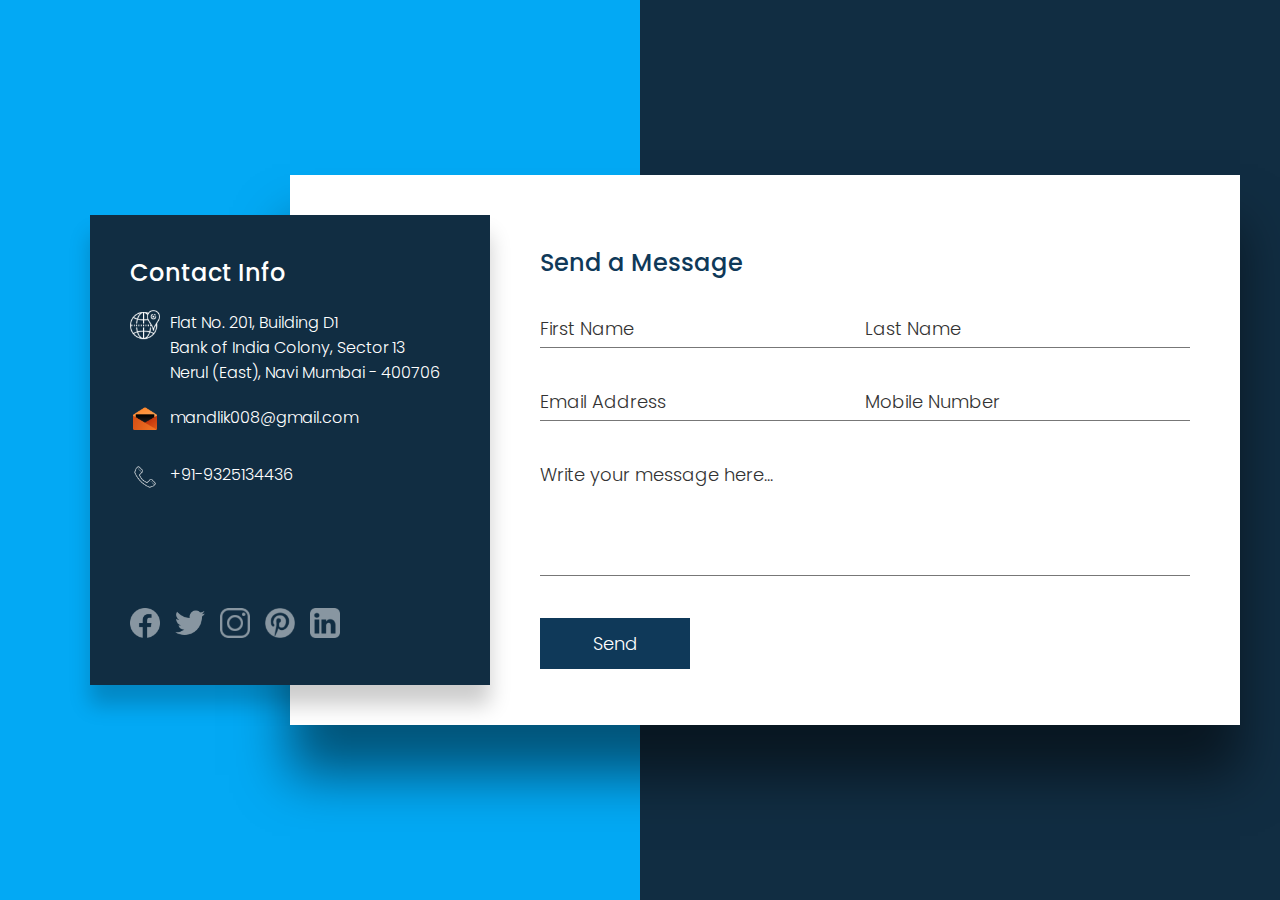
<file: Task_2_Landing_Page/contact.html>
<!DOCTYPE html>
<html lang="en">
<head>
    <meta charset="UTF-8">
    <meta name="viewport" content="width=device-width, initial-scale=1.0">
    <title>Creative Form</title>
    <link rel="stylesheet" href="css/contact.css">
</head>
<body>
    <section>
        <div class="container">
            <div class="contact-info">
                <div>
                    <h2>Contact Info</h2>
                    <ul class="info">
                        <li>
                            <span><img src="img/location_48px.png" alt="location"></span>
                            <span>
                                Flat No. 201, Building D1<br>
                                Bank of India Colony, Sector 13<br>
                                Nerul (East), Navi Mumbai - 400706
                            </span>
                        </li>
                        <li>
                            <span><img src="img/mail_48px.png" alt="mail"></span>
                            <span>
                                mandlik008@gmail.com
                            </span>
                        </li>
                        <li>
                            <span><img src="img/phone_48px.png" alt="phone"></span>
                            <span>
                                +91-9325134436
                            </span>
                        </li>
                    </ul>
                </div>
                <ul class="social-network">
                    <li><a href="#"><img src="img/facebook_48px.png" alt="facebook"></a></li>
                    <li><a href="#"><img src="img/twitter_48px.png" alt="twitter"></a></li>
                    <li><a href="#"><img src="img/instagram_48px.png" alt="instagram"></a></li>
                    <li><a href="#"><img src="img/pinterest_48px.png" alt="pintertest"></a></li>
                    <li><a href="#"><img src="img/linkedin_48px.png" alt="linkedin"></a></li>
                </ul>
            </div>
            <div class="contact-form">
                <h2>Send a Message</h2>
                <div class="form-box">
                    <div class="input-box w50">
                        <input type="text" name="" required>
                        <span>First Name</span>
                    </div>
                    <div class="input-box w50">
                        <input type="text" name="" required>
                        <span>Last Name</span>
                    </div>
                    <div class="input-box w50">
                        <input type="text" name="" required>
                        <span>Email Address</span>
                    </div>
                    <div class="input-box w50">
                        <input type="text" name="" required>
                        <span>Mobile Number</span>
                    </div>
                    <div class="input-box w100">
                        <textarea name="" required></textarea>
                        <span>Write your message here...</span>
                    </div>
                    <div class="input-box w100">
                        <input type="submit" value="Send">
                    </div>
                </div>
            </div>
        </div>
    </section>
</body>
</html>
</file>
<file: Task_2_Landing_Page/css/contact.css>
@import url('https://fonts.googleapis.com/css2?family=Poppins:wght@200;300;400;500;600;700;800;900&display=swap');

* {
    margin: 0;
    padding: 0;
    box-sizing: border-box;
    font-family: 'Poppins',sans-serif;
}

section {
    display: flex;
    position: relative;
    justify-content: center;
    align-items: center;
    min-height: 100vh;
    background: #112d42;
}

section::before {
    content: '';
    position: absolute;
    top: 0;
    left: 0;
    width: 50%;
    height: 100%;
    background: #03a9f4;
}

section .container {
    position: relative;
    display: flex;
    min-width: 1100px;
    min-height: 550px;
    z-index: 1000;
}

section .container .contact-info {
    position: absolute;
    display: flex;
    flex-direction: column;
    top: 40px;
    width: 400px;
    height: calc(100% - 80px);
    background: #112d42;
    z-index: 1;
    padding: 40px;
    justify-content: space-between;
    box-shadow: 0 20px 20px rgba(0,0,0,0.2);
}

section .container .contact-info h2 {
    color: #fff;
    font-size: 24px;
    font-weight: 500;
}

section .container .contact-info .info {
    position: relative;
    margin: 20px 0;
}

section .container .contact-info .info li {
    position: relative;
    display: flex;
    list-style: none;
    margin: 20px 0;
    cursor: pointer;
    align-items: flex-start;
}

section .container .contact-info .info li span:nth-child(1) {
    width: 30px;
    min-width: 30px;
}

section .container .contact-info .info li span:nth-child(1) img {
    max-width: 100%;
    filter: invert(1);
    opacity: 0.5;
}

section .container .contact-info .info li span:nth-child(2) {
    color: #fff;
    margin-left: 10px;
    font-weight: 300;
    opacity: 0.5;
}

section .container .contact-info .info li span:nth-child(1) img,
section .container .contact-info .info li span:nth-child(2) {
    opacity: 1;
}

section .container .contact-info .social-network {
    position: relative;
    display: flex;
}

section .container .contact-info .social-network li {
    list-style: none;
    margin-right: 15px;
}

section .container .contact-info .social-network li a {
    text-decoration: none;
}

section .container .contact-info .social-network li a img {
    filter: invert(1);
    opacity: 0.5;
    width: 30px;
}

section .container .contact-info .social-network li:hover a img {
    opacity: 1;
}

section .container .contact-form {
    position: absolute;
    padding: 70px 50px;
    background: #fff;
    margin-left: 200px;
    padding-left: 250px;
    width: calc(100% - 150px);
    height: 100%;
    box-shadow: 0 50px 50px rgba(0,0,0,0.5);
}

section .container .contact-form h2 {
    color: #0f3959;
    font-size: 24px;
    font-weight: 500;

}

section .container .contact-form .form-box {
    position: relative;
    display: flex;
    justify-content: space-between;
    flex-wrap: wrap;
    padding-top: 30px;
}

section .container .contact-form .form-box .input-box {
    position: relative;
    margin: 0 0 35px 0;
}

section .container .contact-form .form-box .input-box.w50 {
    width: 50%;
}

section .container .contact-form .form-box .input-box.w100 {
    width: 100%;
}

section .container .contact-form .form-box .input-box input,
section .container .contact-form .form-box .input-box textarea {
    width: 100% !important;
    padding: 5px 0;
    resize: none;
    font-size: 18px;
    font-weight: 300;
    color: #333;
    border: none;
    border-bottom: 1px solid #777;
    outline: none;
}

section .container .contact-form .form-box .input-box textarea{
    min-height: 120px;
}

section .container .contact-form .form-box .input-box span {
    position: absolute;
    left: 0;
    padding: 5px 0;
    font-size: 18px;
    font-weight: 300;
    color: #333;
    transition: 0.3s;
    pointer-events: none;
}

section .container .contact-form .form-box .input-box input:focus ~ span,
section .container .contact-form .form-box .input-box textarea:focus ~ span,
section .container .contact-form .form-box .input-box input:valid ~ span,
section .container .contact-form .form-box .input-box textarea:valid ~ span {
    transform: translateY(-20px);
    font-size: 12px;
    font-weight: 400;
    letter-spacing: 1px;
    color: #ff568c;
}

section .container .contact-form .form-box .input-box input[type="submit"] {
    position: relative;
    cursor: pointer;
    background: #0f3959;
    color: #fff;
    border: none;
    max-width: 150px;
    padding: 12px;
}

section .container .contact-form .form-box .input-box input[type="submit"]:hover {
    background: #ff568c;
}
</file>
